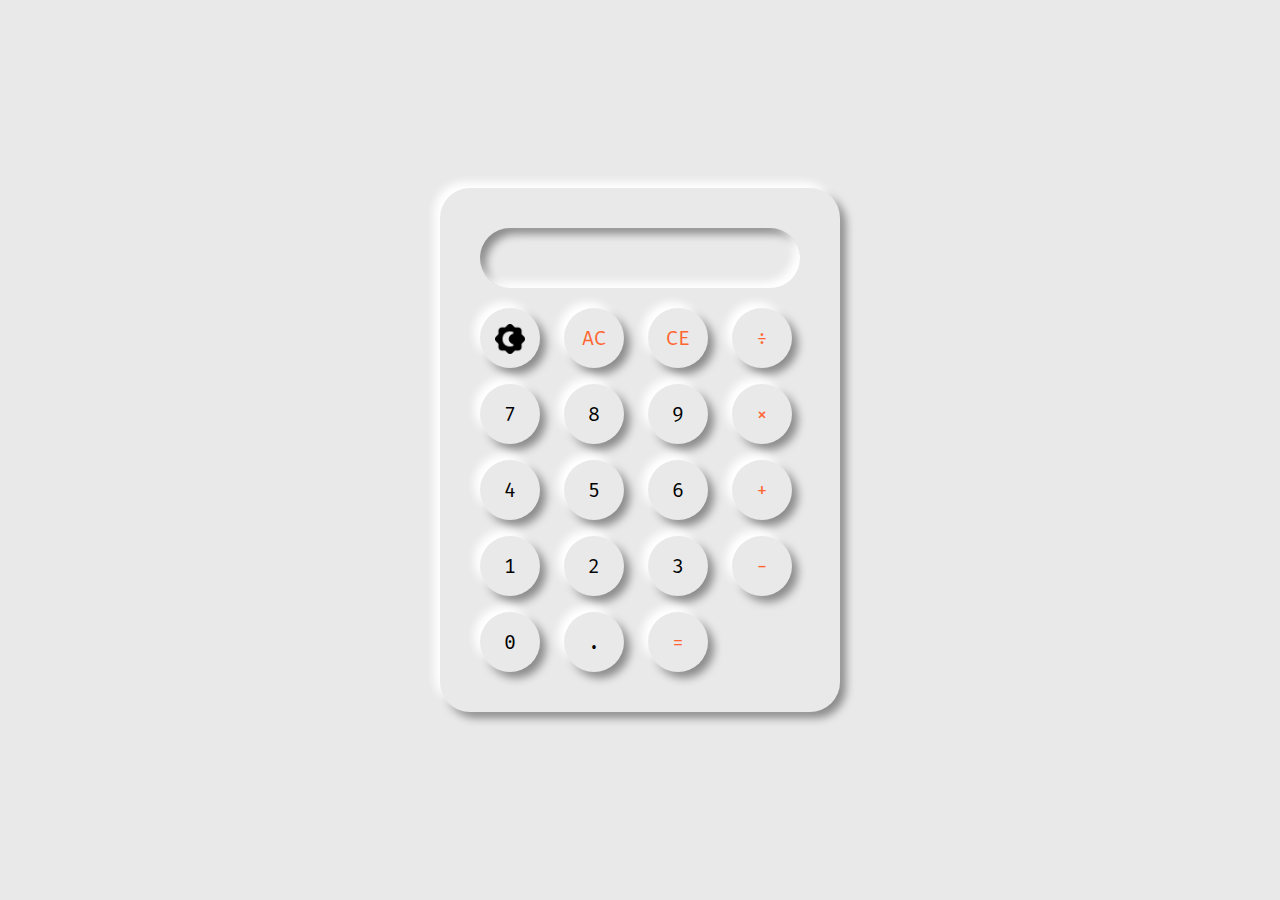
<file: index.html>
<!DOCTYPE html>
<html>
<head>
	<title>Calculator</title>
    <link rel="stylesheet" type="text/css" href="style.css">
    
</head>
<body>


	<main>
  <input type="text"  name="textWindow">
  <div class="buttons keys">
      
    <span ><button class="btn op__key" id="darkMode"><img id="brightness" src="light.png" alt=""><img id="darkImg" src="dark.png" alt=""></button></span>
    <button class="btn equals op__key" id="AC">AC</button>
    <button class="btn op__key" id="CE">CE</button>

    <button class="btn op__key">÷</button>
    <!--   second row   -->
    <button class="btn num__key" >7</button>
    <button class="btn num__key" >8</button>
    <button class="btn num__key" >9</button>
    <button class="btn op__key" >×</button>
    <!--   third row   -->
    <button class="btn num__key" id="">4</button>
    <button class="btn num__key">5</button>
    <button class="btn num__key">6</button>
    <button class="btn op__key">+</button>
    <!--   fourth row   -->
    <button class="btn num__key">1</button>
    <button class="btn num__key">2</button>
    <button class="btn num__key">3</button>
    <button class="btn op__key">-</button>
    <!--   fifth row   -->
    <button class="btn num__key">0</button>
    <button class="btn num__key">.</button>
    <button class="btn equals op__key">=</button>

  </div>

</main>

<script type="text/javascript" src="calculator.js"></script>

</body>
</html>
</file>
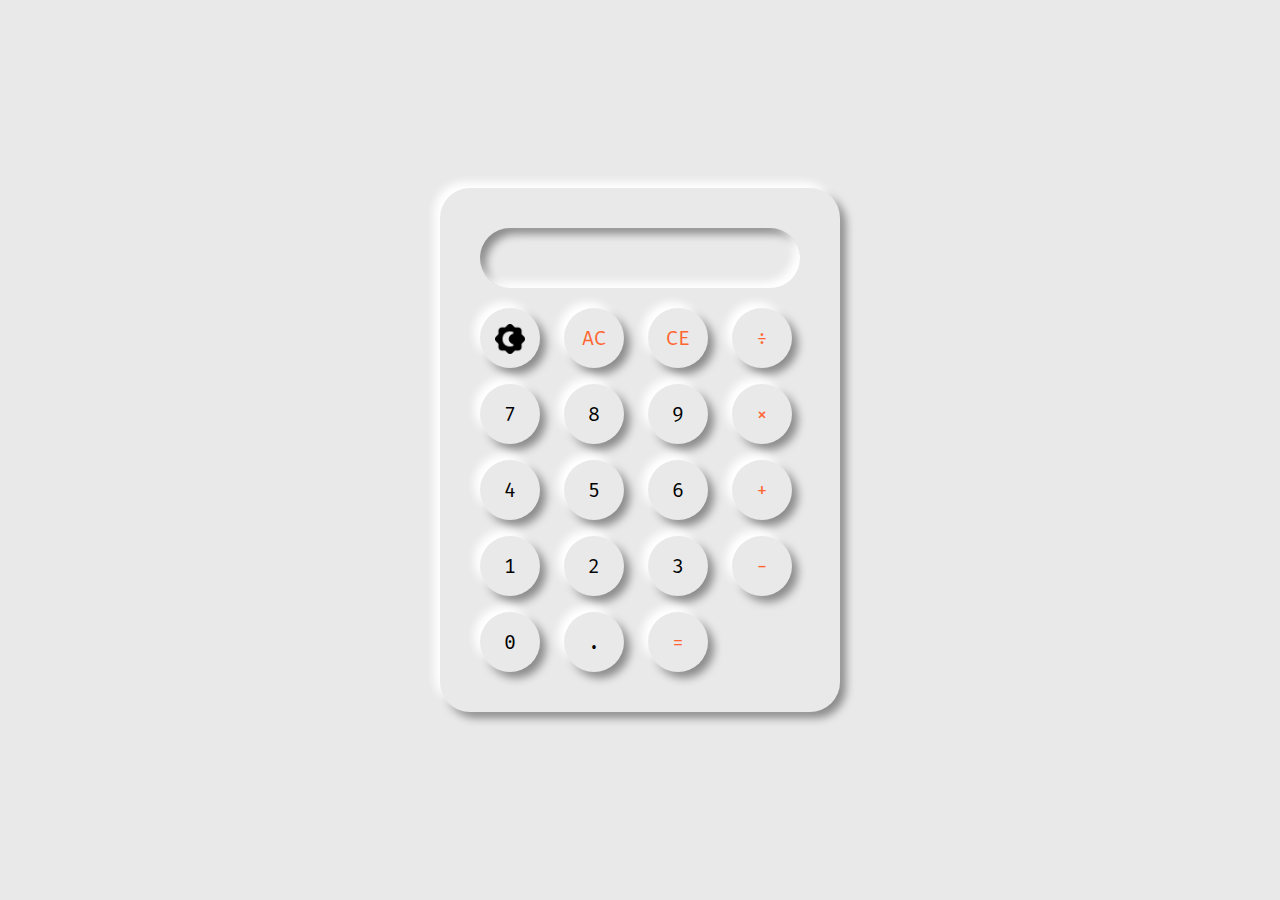
<file: calculator.html>
<!DOCTYPE html>
<html>
<head>
	<title>Calculator</title>
    <link rel="stylesheet" type="text/css" href="style.css">
    
</head>
<body>


	<main>
  <input type="text"  name="textWindow">
  <div class="buttons keys">
      
    <span ><button class="btn op__key" id="darkMode"><img id="brightness" src="light.png" alt=""><img id="darkImg" src="dark.png" alt=""></button></span>
    <button class="btn equals op__key" id="AC">AC</button>
    <button class="btn op__key" id="CE">CE</button>

    <button class="btn op__key">÷</button>
    <!--   second row   -->
    <button class="btn num__key" >7</button>
    <button class="btn num__key" >8</button>
    <button class="btn num__key" >9</button>
    <button class="btn op__key" >×</button>
    <!--   third row   -->
    <button class="btn num__key" id="">4</button>
    <button class="btn num__key">5</button>
    <button class="btn num__key">6</button>
    <button class="btn op__key">+</button>
    <!--   fourth row   -->
    <button class="btn num__key">1</button>
    <button class="btn num__key">2</button>
    <button class="btn num__key">3</button>
    <button class="btn op__key">-</button>
    <!--   fifth row   -->
    <button class="btn num__key">0</button>
    <button class="btn num__key">.</button>
    <button class="btn equals op__key">=</button>

  </div>

</main>

<script type="text/javascript" src="calculator.js"></script>

</body>
</html>
</file>
<file: style.css>
@import url("https://fonts.googleapis.com/css?family=Fira+Mono&display=swap");
* {
  margin: 0;
  padding: 0;
  -webkit-box-sizing: border-box;
          box-sizing: border-box;
  background: #e9e9e9;
  font-family: "Fira Mono", monospace, sans-serif;
  font-size: 20px;
}

img {
  height: 30px;
  width: 30px;
  margin-top: 7px;
  margin-left: auto;
  margin-right: auto;
}

span {
  background-color: transparent;
}

body {
  height: 100vh;
  width: 100vw;
  display: -webkit-box;
  display: -ms-flexbox;
  display: flex;
  -webkit-box-align: center;
      -ms-flex-align: center;
          align-items: center;
  -webkit-box-pack: center;
      -ms-flex-pack: center;
          justify-content: center;
}

main {
  -webkit-box-shadow: -6px -6px 9px #fff, 6px 6px 9px rgba(0, 0, 0, 0.4);
          box-shadow: -6px -6px 9px #fff, 6px 6px 9px rgba(0, 0, 0, 0.4);
  padding: 2rem;
  border-radius: 30px;
}

main input, main button {
  outline: none;
}

main #brightness {
  display: none;
}

main input::-webkit-outer-spin-button,
main input::-webkit-inner-spin-button {
  -webkit-appearance: none;
}

main input[type=text] {
  -moz-appearance: textfield;
}

main input {
  -webkit-box-shadow: inset -6px -6px 9px #fff, inset 6px 6px 9px rgba(0, 0, 0, 0.4);
          box-shadow: inset -6px -6px 9px #fff, inset 6px 6px 9px rgba(0, 0, 0, 0.4);
  width: 320px;
  height: 60px;
  padding: 16px 32px;
  text-align: right;
  border: none;
  border-radius: 30px;
  text-shadow: -1px -1px 2px #fff, 2px 2px 2px rgba(0, 0, 0, 0.4);
}

main .keys {
  display: -ms-grid;
  display: grid;
  -ms-grid-columns: (1fr)[4];
      grid-template-columns: repeat(4, 1fr);
  grid-gap: 0.8rem;
  margin-top: 20px;
}

main button {
  -webkit-box-shadow: -6px -6px 9px #fff, 6px 6px 9px rgba(0, 0, 0, 0.4);
          box-shadow: -6px -6px 9px #fff, 6px 6px 9px rgba(0, 0, 0, 0.4);
  width: 60px;
  height: 60px;
  border: none;
  border-radius: 30px;
  cursor: pointer;
  background: e9e9e9;
}

main button:hover, main button:active {
  background: #ccc;
}

main button:hover img, main button:active img {
  background-color: #ccc;
}

main button:active {
  -webkit-box-shadow: inset -6px -6px 9px #fff, inset 6px 6px 9px rgba(0, 0, 0, 0.4);
          box-shadow: inset -6px -6px 9px #fff, inset 6px 6px 9px rgba(0, 0, 0, 0.4);
}

main .op__key {
  color: #ff652f;
}

main .eq__key {
  color: #ff652f;
}

.dark-body {
  height: 100vh;
  width: 100vw;
  background-color: grey;
  display: -webkit-box;
  display: -ms-flexbox;
  display: flex;
  -webkit-box-align: center;
      -ms-flex-align: center;
          align-items: center;
  -webkit-box-pack: center;
      -ms-flex-pack: center;
          justify-content: center;
}

.dark-mode {
  -webkit-box-shadow: -6px -6px 9px rgba(204, 203, 203, 0.4), 6px 6px 9px rgba(0, 0, 0, 0.4);
          box-shadow: -6px -6px 9px rgba(204, 203, 203, 0.4), 6px 6px 9px rgba(0, 0, 0, 0.4);
  background-color: grey;
  padding: 2rem;
  border-radius: 30px;
}

.dark-mode input, .dark-mode button {
  outline: none;
}

.dark-mode #darkImg {
  display: none;
}

.dark-mode #brightness {
  background-color: transparent;
  display: inline;
}

.dark-mode input::-webkit-outer-spin-button,
.dark-mode input::-webkit-inner-spin-button {
  -webkit-appearance: none;
}

.dark-mode input[type=text] {
  -moz-appearance: textfield;
}

.dark-mode input {
  background-color: grey;
  -webkit-box-shadow: inset -6px -6px 9px rgba(204, 203, 203, 0.4), inset 6px 6px 9px rgba(0, 0, 0, 0.4);
          box-shadow: inset -6px -6px 9px rgba(204, 203, 203, 0.4), inset 6px 6px 9px rgba(0, 0, 0, 0.4);
  width: 320px;
  height: 60px;
  padding: 16px 32px;
  text-align: right;
  border: none;
  color: #2fffff;
  border-radius: 30px;
  text-shadow: -1px -1px 2px grey, 2px 2px 2px rgba(0, 0, 0, 0.7);
}

.dark-mode .keys {
  background-color: grey;
  display: -ms-grid;
  display: grid;
  -ms-grid-columns: (1fr)[4];
      grid-template-columns: repeat(4, 1fr);
  grid-gap: 0.8rem;
  margin-top: 20px;
}

.dark-mode button {
  -webkit-box-shadow: -6px -6px 9px rgba(204, 203, 203, 0.4), 6px 6px 9px rgba(0, 0, 0, 0.4);
          box-shadow: -6px -6px 9px rgba(204, 203, 203, 0.4), 6px 6px 9px rgba(0, 0, 0, 0.4);
  width: 60px;
  height: 60px;
  border: none;
  border-radius: 30px;
  cursor: pointer;
  background: e9e9e9;
}

.dark-mode button:hover, .dark-mode button:active {
  background: #e7e5e5;
}

.dark-mode button:active {
  -webkit-box-shadow: inset -6px -6px 9px rgba(204, 203, 203, 0.4), inset 6px 6px 9px rgba(0, 0, 0, 0.4);
          box-shadow: inset -6px -6px 9px rgba(204, 203, 203, 0.4), inset 6px 6px 9px rgba(0, 0, 0, 0.4);
}

.dark-mode .op__key {
  color: #2fffff;
}

.dark-mode .eq__key {
  color: #2fffff;
}

.dark-mode .btn {
  background-color: grey;
}
/*# sourceMappingURL=style.css.map */
</file>
